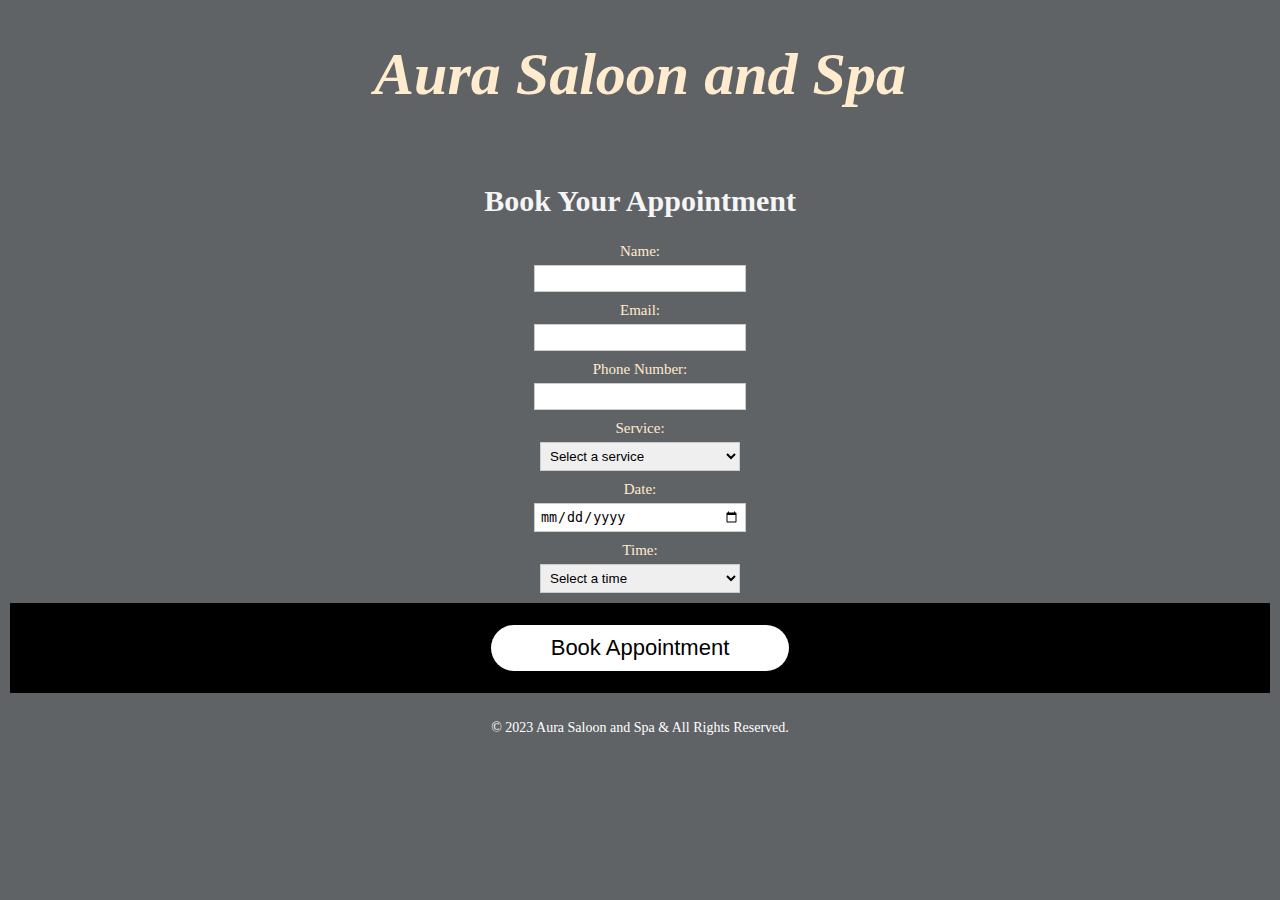
<file: index.html>
<!DOCTYPE html>
<html lang="en">
<head>
    <meta charset="UTF-8">
    <meta name="viewport" content="width=device-width, initial-scale=1.0">
    <title>Aura Saloon and Spa</title>
    <link rel="stylesheet" href="style.css">
</head>
<body>
    <header>
        <h1>Aura Saloon and Spa</h1>
       
    </header>

    <main>
        <div class="booking">
            <h2>Book Your Appointment</h2>
            <div class="form">
                <label for="name">Name:</label>
                <input type="text" id="name" name="name" required>

                <label for="email">Email:</label>
                <input type="email" id="email" name="email" required>

                <label for="phone">Phone Number:</label>
                <input type="tel" id="phone" name="phone" required>

                <label for="service">Service:</label>
                <select id="service" name="service" required>
                    <option value="">Select a service</option>
                    <option value="hair cut">Hair Cut</option>
                    <option value="hair colouring">Hair Coloruing</option>
                    <option value="manicure">Manicure</option>
                    <option value="pedicure">Pedicure</option>
                    <option value="waxing and threading">Waxing and Threading</option>
                    <option value="hair spa">Hair Spa</option>
                </select>
            
                <label for="date">Date:</label>
                <input type="date" id="date" name="date" required>

                <label for="time">Time:</label>
                <select id="time" name="time" required>
                    <option value="">Select a time</option>
                    <option value="9:00 AM">9:00 AM</option>
                    <option value="10:00 AM">10:00 AM</option>
                    <option value="11:00 AM">11:00 AM</option>
                    <option value="12:00 PM">12:00 PM</option>
                    <option value="1:00 PM">1:00 PM</option>
                    <option value="2:00 PM">2:00 PM</option>
                    <option value="3:00 PM">3:00 PM</option>
                    <option value="4:00 PM">4:00 PM</option>
                    <option value="5:00 PM">5:00 PM</option>
                    <option value="6:00 PM">6:00 PM</option>
                    <option value="7:00 PM">7:00 PM</option>
                    <option value="8:00 PM">8:00 PM</option>
                    

                </select>
                <div class="container">
                    <button type="submit" class="btn" onclick="openPopup()">Book Appointment</button>
                    <div class="popup" id="popup">
                        <img src="ticked1.png">
                        <h2>Thank you!</h2>
                        <p>Your details has been successfully submitted. Thanks!</p>
                        <button type="button" onclick="closePopup()">OK</button>
                    </div>
                </div>
            </div>
            <script>
                let popup= document.getElementById("popup");

                function openPopup(){
                    popup.classList.add("open-popup");
                }
                function closePopup(){
                    popup.classList.remove("open-popup");
                }
            </script>
        </div>

       
    </main>

    <footer>
        <p>&copy; 2023 Aura Saloon and Spa & All Rights Reserved.</p>
    </footer>
</body>
</html>
</file>
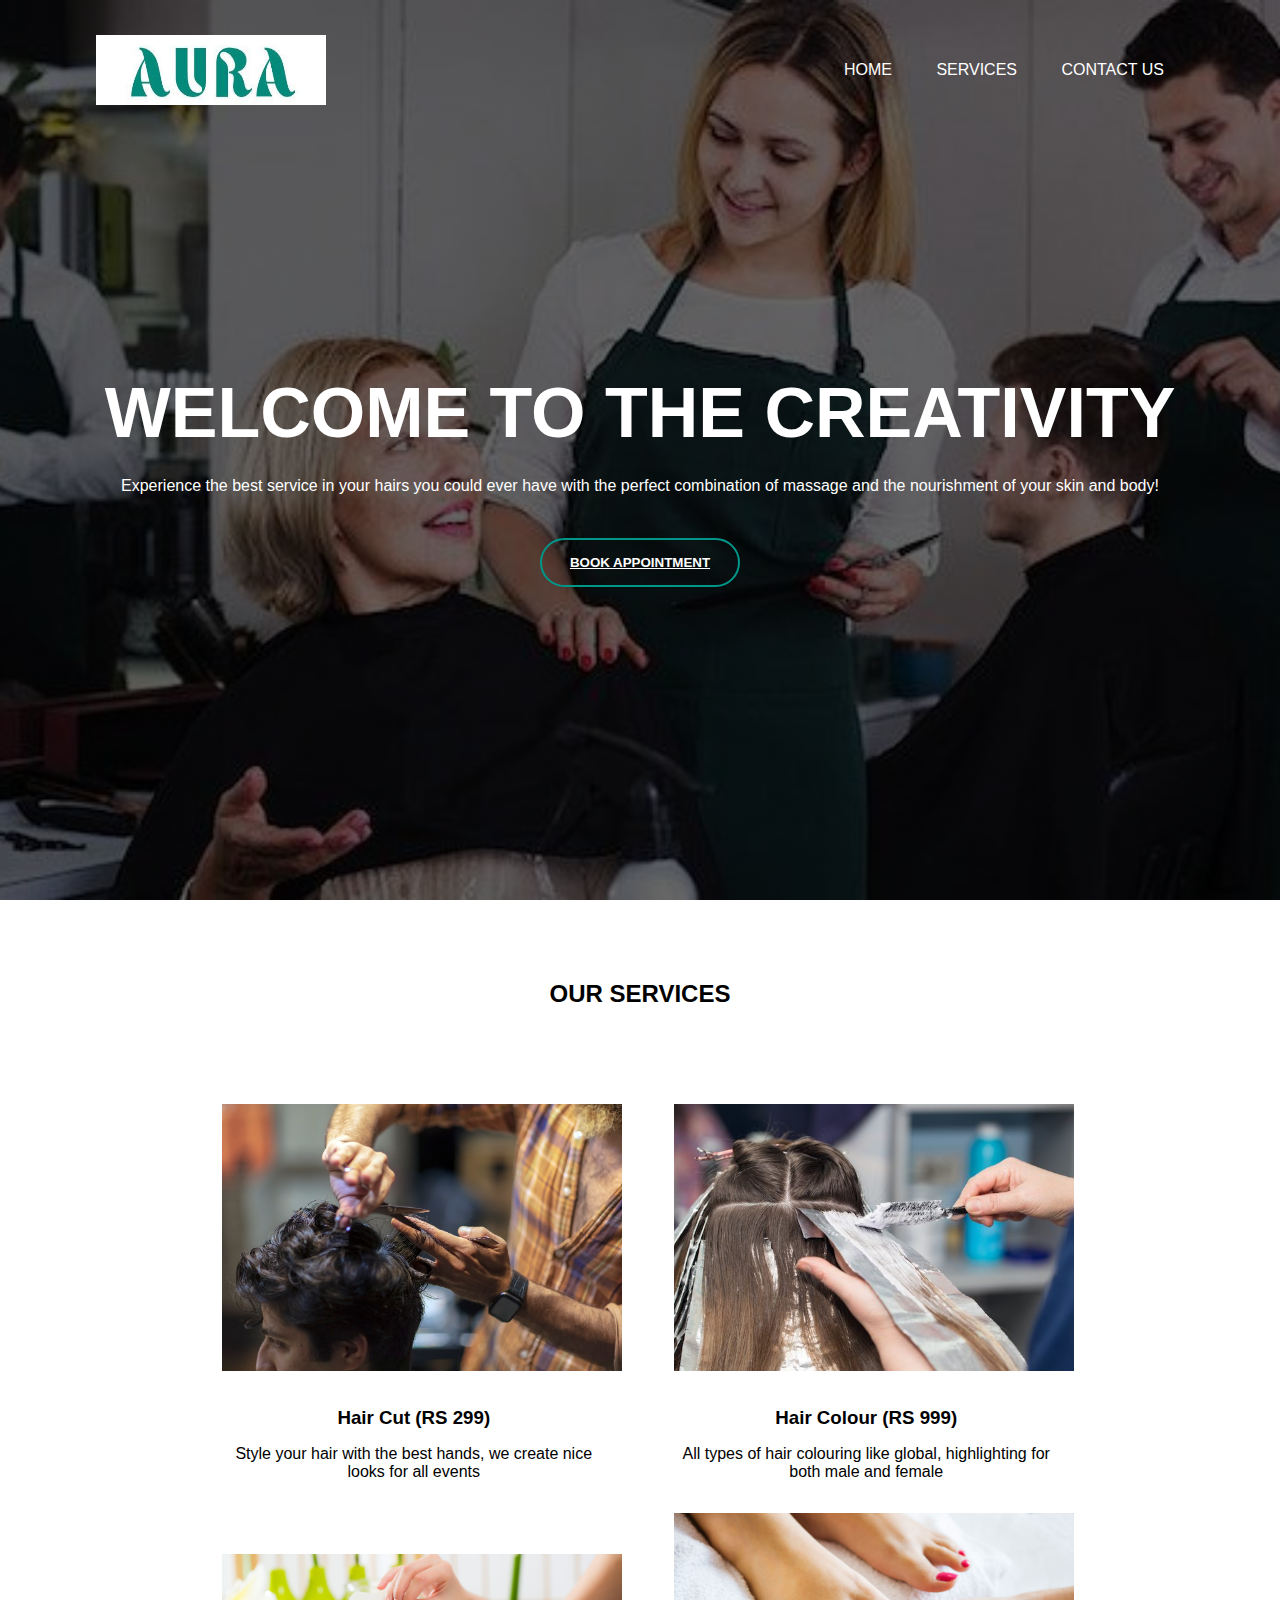
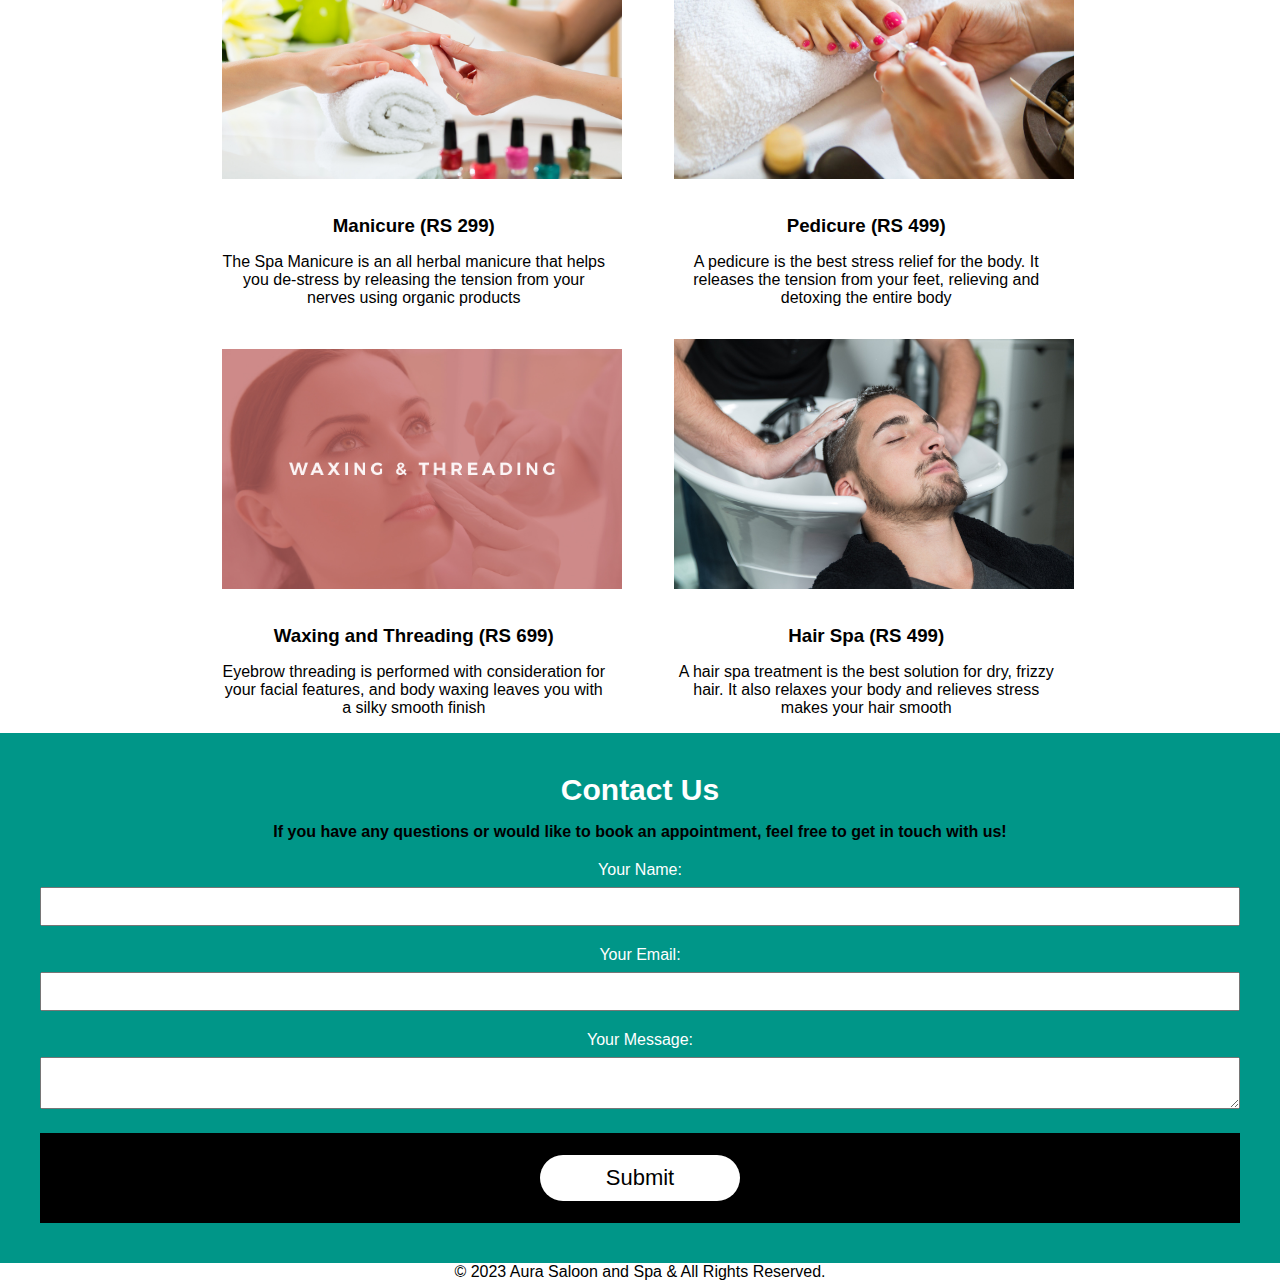
<file: Saloon booking.html>
<!DOCTYPE html>
<html>
    <head>
        <meta charset="UTF-8">
        <meta name="viewport" content="AURA SALOON AND SPA">
        <title>AURA SALOON AND SPA</title>
        <link rel="stylesheet" href="salono.css">
    </head>
    <body>
        <section id="banner">
            <div class="navbar">
                <img src="logo8.jpg" class="logo">
                <nav>
                    <ul >
                        <li><a href="#banner">HOME</a></li>
                        <li><a href="#services">SERVICES</a></li>
                        <li><a href="#contact1">CONTACT US</a></li>
                    </ul>
                </nav>
                </div>

            <div class="content">
                <h1>WELCOME TO THE CREATIVITY</h1>
                <p>Experience the best service in your hairs you could ever have with the perfect combination of massage and the nourishment of your skin and body!</p>
                <div>
                    <button type="submit" class="button"><span></span>
                       <a href="index.html">BOOK APPOINTMENT</a>
                    </button>
                </div>
            </div>
        </section>
        <main>
            <section id="services">
                <h2>OUR SERVICES</h2>
                <div class="service">
                    <img src="haircut.jpg">
                    <h3>Hair Cut (RS 299)</h3>
                    <p>Style your hair with the best hands, we create nice looks for all events</p>
                </div>
                <div class="service">
                    <img src="hair color.jpg">
                    <h3>Hair Colour (RS 999)</h3>
                    <p>All types of hair colouring like global, highlighting for both male and female</p>
                </div>
                <div class="service">
                    <img src="menicure10.jpg">
                    <h3>Manicure (RS 299)</h3>
                    <p>The Spa Manicure is an all herbal manicure that helps you de-stress by releasing the tension from your nerves using organic products</p>
                </div>
                <div class="service">
                    <img src="pedicure10.jpg">
                    <h3>Pedicure (RS 499)</h3>
                    <p>A pedicure is the best stress relief for the body. It releases the tension from your feet, relieving and detoxing the entire body</p>
                </div>
                <div class="service">
                    <img src="Waxing and Threading.jpg">
                    <h3>Waxing and Threading (RS 699)</h3>
                <p>Eyebrow threading is performed with consideration for your facial features, and body waxing leaves you with a silky smooth finish</p>
                </div>
                <div class="service">
                    <img src="hair spa 3.jpg">
                    <h3>Hair Spa (RS 499)</h3>
                <p>A hair spa treatment is the best solution for dry, frizzy hair. It also relaxes your body and relieves stress makes your hair smooth</p>
                </div>
            </section>
            <section id="contact1">
                <h2>Contact Us</h2>
                <p><b>If you have any questions or would like to book an appointment, feel free to get in touch with us!</b></p>
                
                    <label for="name">Your Name:</label>
                    <input type="text" id="name" name="name" required>
            
                    <label for="email">Your Email:</label>
                    <input type="email" id="email" name="email" required>
            
                    <label for="message">Your Message:</label>
                    <textarea id="message" name="message" rows="2" required></textarea>
                    <div class="container">
                        <button type="submit" class="btn" onclick="openPopup()">Submit</button>
                        <div class="popup" id="popup">
                            <img src="ticked1.png">
                            <h3>Thank you!</h3>
                            <p>Your details has been successfully submitted. Thanks!</p>
                            <button type="button" onclick="closePopup()">OK</button>
                        </div>
                    </div>
                
            </section>
            <script>
                let popup= document.getElementById("popup");

                function openPopup(){
                    popup.classList.add("open-popup");
                }
                function closePopup(){
                    popup.classList.remove("open-popup");
                }
            </script>
        </main>
        <footer>
            <p>&copy; 2023 Aura Saloon and Spa & All Rights Reserved.</p>
        </footer>

    </body>
</html>
</file>
<file: style.css>
/* General Styles */

body {
    font-family: Fonte;
    margin: 0;
    padding: 0;
    background-color: #f0f8ff;
    background-image: linear-gradient(rgba(0,0,0,0.60),rgba(0,0,0,0.60)),url("https://www.teahub.io/photos/full/65-656296_spa-massage.jpg");
    background-size: cover;
    background-position: center;
}


header {
    
    padding: 0px;
    color: #fff;
}

h1 {
    text-align: center;

    font-style: italic;
    font-size: 60px;
    color: blanchedalmond;
    
}

p {
    text-align: center;
    font-size: 16px;
    margin-bottom: 0px;
    color: #fff;
}

main {
    padding: 10px;
}

/* Booking Styles */

.booking {
    color: blanchedalmond;
    margin-bottom: 0px;
    
}

form {
    display: flex;
    flex-direction: column;
    align-items: center;
}

label {
    display: block;
    margin-bottom: 5px;
    font-size: 15px;
    color: rgb(70, 59, 59)15, 88, 88);
}

input, select {
    width: 200px;
    padding: 5px;
    border: 1px solid #ccc;
    margin-bottom: 10px;
}



/* Services Styles */



h2 {
    text-align: center;
    font-size: 30px;
    font-weight: bold;
    color: whitesmoke;
}

ul {
    list-style-type: none;
    padding: 0;
    margin: 0;
}

li {
    margin-bottom: 10px;
    color: black;
}

/* About Styles */


p {
    
    font-size: 14px;
    line-height: 1.5;
    
}
.container{
    width: 100%;
    height: 10vh;
    background: #000;
    display: flex;
    align-items: center;
    justify-content: center;
}
.btn{
    padding: 10px 60px;
    background: #fff;
    border: 0;
    outline: none;
    cursor: pointer;
    font-size: 22px;
    font-weight: 500;
    border-radius: 30px;
    color: #000;
}
.popup{
    width: 400px;
    background: #fff;
    border-radius: 6px;
    position: absolute;
    top: 0;
    left: 50%;
    transform: translate(-50%,-50%) scale(0.1);
    text-align: center;
    padding: 0 30px 30px;
    color: #333;
    visibility: hidden;
    transition: transform 0.4s, top 0.4s;
}
.open-popup{
    visibility: visible;
    top: 50%;
    transform: translate(-50%, -50%) scale(1);
}
.popup img{
    width: 100px;
    margin-top: -50px;
    border-radius: 50%;
    box-shadow: 0 2px 5px rgba(0,0,0,0.2); 
}
.popup h2{
    font-size: 38px;
    font-weight: 500;
    margin: 30px 0 10px;
    color: #000;
}
.popup p{
    margin-top: 2rem;
    color: #000;
    font-size: larger;
}
.popup button{
    width: 100%;
    margin-top: 50px;
    padding: 10px 0;
    background: #6fd649;
    color: #fff;
    border: 0;
    outline: none;
    font-size: 18px;
    border-radius: 4px;
    cursor: pointer;
    box-shadow: 0 5px 5px rgba(0,0,0,0.2);
}
.form{
    text-align: center;
    align-items: center;
}
/* Footer Styles */
</file>
<file: salono.css>
*{
    margin: 0;
    padding:0;
    font-family: sans-serif;
}
html{
    scroll-behavior: smooth;
}
#banner{
    width: 100%;
    height: 100vh;
    background-image: linear-gradient(rgba(0,0,0,0.60),rgba(0,0,0,0.60)),url(Background.jpg);
    background-size: cover;
    background-position: center
}

.navbar{
    width: 85%;
    margin: auto;
    padding: 35px 0;
    display: flex;
    align-items: center;
    justify-content: space-between;
}
.logo{
    width: 230px;
    cursor: pointer;
    height: 70px;

}
.navbar ul li{
    list-style: none;
    display: inline-block;
    margin: 0 20px;
    position: relative;
}
.navbar ul li a{
    text-decoration: none;
    color: #fff;
    text-transform: uppercase;
}
.navbar ul li::after{
    content: '';
    height: 3px;
    width: 0;
    background: #009688;
    position: absolute;
    left: 0;
    bottom: -10px;
    transition: 0.5s;
}
.navbar ul li:hover::after{
    width: 100%;
}
.content{
    width: 100%;
    position: absolute;
    top: 50%;
    transform: translateY(-50%);
    text-align: center;
    color: #fff;
}
.content h1{
    font-size: 70px;
    margin-top: 80px;
}
.content p{
    margin: 20px auto;
    font-weight: 100;
    line-height: 25px;
}
button{
    width: 200px;
    padding: 15px 0;
    text-align: center;
    margin: 20px 10px;
    border-radius: 25px;
    font-weight: bold;
    border: 2px solid #009688;
    background: transparent;
    color: #fff;
    cursor: pointer;
    position: relative;
    overflow: hidden;
}

span{
    background: #009688;
    color: white;
    text-align: center;
    height: 100%;
    width: 0;
    border-radius: 25px;
    position: absolute;
    left: 0;
    bottom: 0;
    z-index: -1;
    transition: 0.5s;
}
button:hover span{
    width:100%
}
button:hover{
    border: none;
}
#services{
    padding: 1rem 0;
    text-align: center;
}

#services h2{
    margin-top: 4rem;
    margin-bottom: 4rem;
}

.service{
    width: 30%;
    display: inline-block;
    padding: 0 2rem;
    text-align: center;
}
.service img{
    width: 400px;
    margin-top: 2rem;
    margin-bottom: 1rem;
    background-attachment: fixed;
}
.service h3{
    margin-top: 1rem;
    margin-bottom: 1rem;
}
@media only screen and (max-width: 600px) {
    .service {
        width: 100%;
        margin: 5rem 0;

    }
}

#contact1 {
    background-color: #009688;
    padding: 40px;
    text-align: center;
}

#contact1 h2 {
    color: #fff;
    margin-bottom: 1rem;
    font-size: 30px;
}

#contact1 p {
    color: #000;
    margin-bottom: 20px;
}

form {
    max-width: 600px;
    margin: 0 auto;
}

label {
    display: block;
    margin-bottom: 8px;
    color: #fff;
}

input,
textarea {
    width: 100%;
    padding: 10px;
    margin-bottom: 20px;
    box-sizing: border-box;
}
.container{
    width: 100%;
    height: 10vh;
    background: #000;
    display: flex;
    align-items: center;
    justify-content: center;
}
.btn{
    padding: 10px 60px;
    background: #fff;
    border: 0;
    outline: none;
    cursor: pointer;
    font-size: 22px;
    font-weight: 500;
    border-radius: 30px;
    color: #000;
}
.popup{
    width: 400px;
    background: #fff;
    border-radius: 6px;
    position: absolute;
    top: 250%;
    left: 50%;
    transform: translate(-50%,-50%) scale(0.1);
    text-align: center;
    padding: 0 30px 30px;
    color: #333;
    visibility: hidden;
    transition: transform 0.4s, top 0.4s;
}
.open-popup{
    visibility: visible;
    top: 335%;
    transform: translate(-50%, -50%) scale(1);
}



.popup img{
    width: 100px;
    margin-top: -50px;
    border-radius: 50%;
    box-shadow: 0 2px 5px rgba(0,0,0,0.2); 
}
.popup h2{
    font-size: 38px;
    font-weight: 500;
    margin: 30px 0 10px;
    color: #000;
}
.popup p{
    margin-top: 3rem;
}
.popup button{
    width: 100%;
    margin-top: 50px;
    padding: 10px 0;
    background: #6fd649;
    color: #fff;
    border: 0;
    outline: none;
    font-size: 18px;
    border-radius: 4px;
    cursor: pointer;
    box-shadow: 0 5px 5px rgba(0,0,0,0.2);
}
a{
    color: white;
}
footer{
    text-align: center;
    
}
</file>
